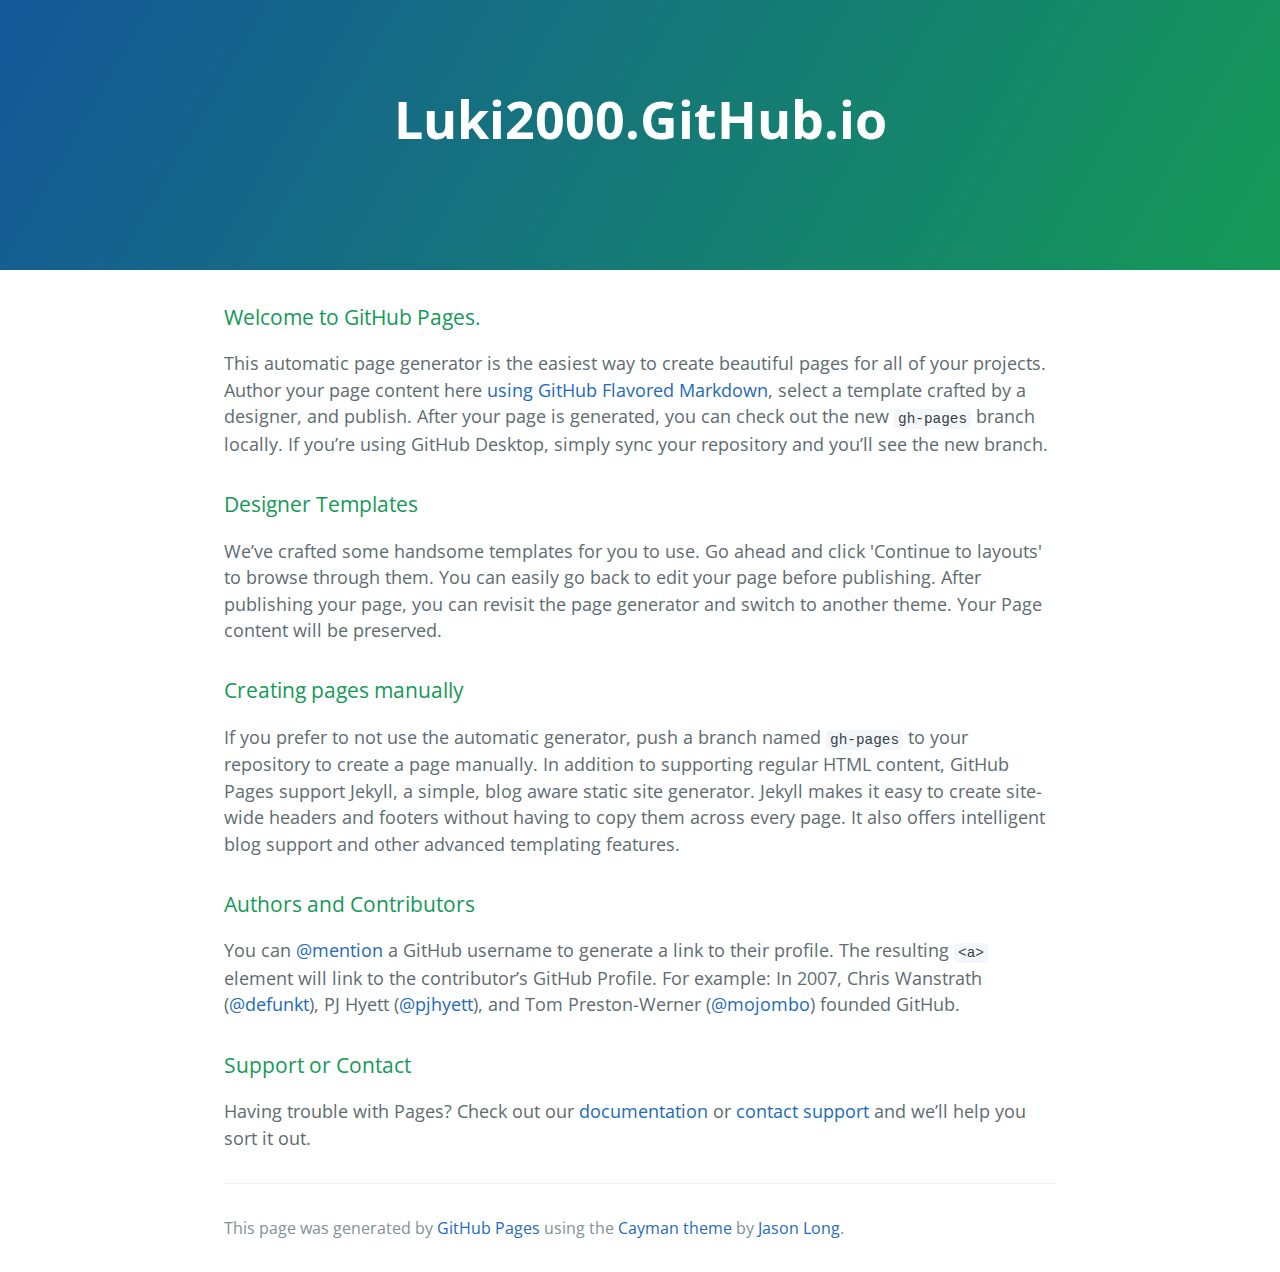
<file: index.html>
<!DOCTYPE html>
<html lang="en-us">
  <head>
    <meta charset="UTF-8">
    <title>Luki2000.GitHub.io by luki2000</title>
    <meta name="viewport" content="width=device-width, initial-scale=1">
    <link rel="stylesheet" type="text/css" href="stylesheets/normalize.css" media="screen">
    <link href='https://fonts.googleapis.com/css?family=Open+Sans:400,700' rel='stylesheet' type='text/css'>
    <link rel="stylesheet" type="text/css" href="stylesheets/stylesheet.css" media="screen">
    <link rel="stylesheet" type="text/css" href="stylesheets/github-light.css" media="screen">
  </head>
  <body>
    <section class="page-header">
      <h1 class="project-name">Luki2000.GitHub.io</h1>
      <h2 class="project-tagline"></h2>
    </section>

    <section class="main-content">
      <h3>
<a id="welcome-to-github-pages" class="anchor" href="#welcome-to-github-pages" aria-hidden="true"><span aria-hidden="true" class="octicon octicon-link"></span></a>Welcome to GitHub Pages.</h3>

<p>This automatic page generator is the easiest way to create beautiful pages for all of your projects. Author your page content here <a href="https://guides.github.com/features/mastering-markdown/">using GitHub Flavored Markdown</a>, select a template crafted by a designer, and publish. After your page is generated, you can check out the new <code>gh-pages</code> branch locally. If you’re using GitHub Desktop, simply sync your repository and you’ll see the new branch.</p>

<h3>
<a id="designer-templates" class="anchor" href="#designer-templates" aria-hidden="true"><span aria-hidden="true" class="octicon octicon-link"></span></a>Designer Templates</h3>

<p>We’ve crafted some handsome templates for you to use. Go ahead and click 'Continue to layouts' to browse through them. You can easily go back to edit your page before publishing. After publishing your page, you can revisit the page generator and switch to another theme. Your Page content will be preserved.</p>

<h3>
<a id="creating-pages-manually" class="anchor" href="#creating-pages-manually" aria-hidden="true"><span aria-hidden="true" class="octicon octicon-link"></span></a>Creating pages manually</h3>

<p>If you prefer to not use the automatic generator, push a branch named <code>gh-pages</code> to your repository to create a page manually. In addition to supporting regular HTML content, GitHub Pages support Jekyll, a simple, blog aware static site generator. Jekyll makes it easy to create site-wide headers and footers without having to copy them across every page. It also offers intelligent blog support and other advanced templating features.</p>

<h3>
<a id="authors-and-contributors" class="anchor" href="#authors-and-contributors" aria-hidden="true"><span aria-hidden="true" class="octicon octicon-link"></span></a>Authors and Contributors</h3>

<p>You can <a href="https://help.github.com/articles/basic-writing-and-formatting-syntax/#mentioning-users-and-teams" class="user-mention">@mention</a> a GitHub username to generate a link to their profile. The resulting <code>&lt;a&gt;</code> element will link to the contributor’s GitHub Profile. For example: In 2007, Chris Wanstrath (<a href="https://github.com/defunkt" class="user-mention">@defunkt</a>), PJ Hyett (<a href="https://github.com/pjhyett" class="user-mention">@pjhyett</a>), and Tom Preston-Werner (<a href="https://github.com/mojombo" class="user-mention">@mojombo</a>) founded GitHub.</p>

<h3>
<a id="support-or-contact" class="anchor" href="#support-or-contact" aria-hidden="true"><span aria-hidden="true" class="octicon octicon-link"></span></a>Support or Contact</h3>

<p>Having trouble with Pages? Check out our <a href="https://help.github.com/pages">documentation</a> or <a href="https://github.com/contact">contact support</a> and we’ll help you sort it out.</p>

      <footer class="site-footer">

        <span class="site-footer-credits">This page was generated by <a href="https://pages.github.com">GitHub Pages</a> using the <a href="https://github.com/jasonlong/cayman-theme">Cayman theme</a> by <a href="https://twitter.com/jasonlong">Jason Long</a>.</span>
      </footer>

    </section>

  
  </body>
</html>
</file>
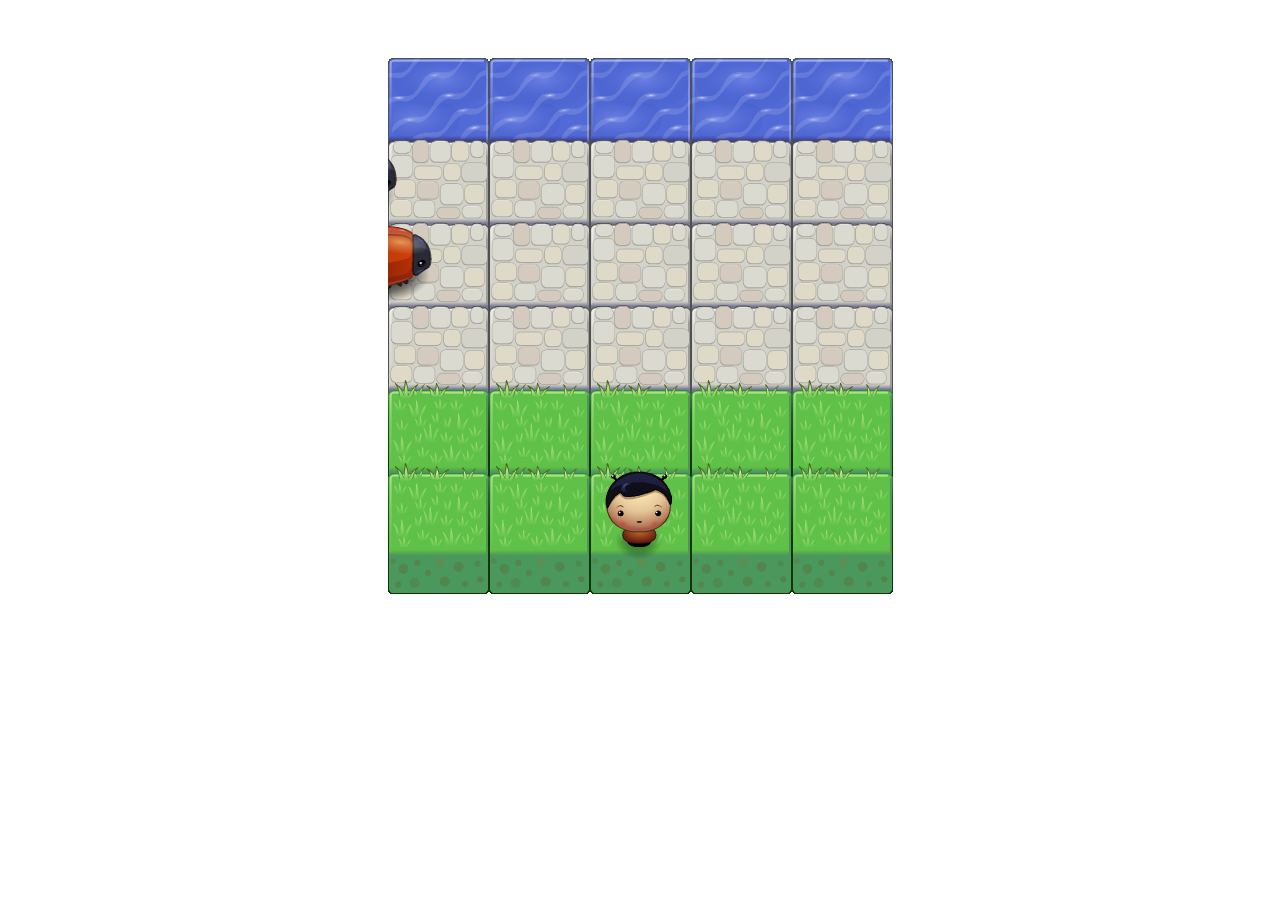
<file: Arcade-Classic-game-frogger/index.html>
<!DOCTYPE html>
<html>
<head>
    <meta charset="UTF-8">
    <title>Effective JavaScript: Frogger</title>
    <link rel="stylesheet" href="css/style.css">
</head>
<body>
    <script src="js/resources.js"></script>
    <script src="js/app.js"></script>
    <script src="js/engine.js"></script>
</body>
</html>
</file>
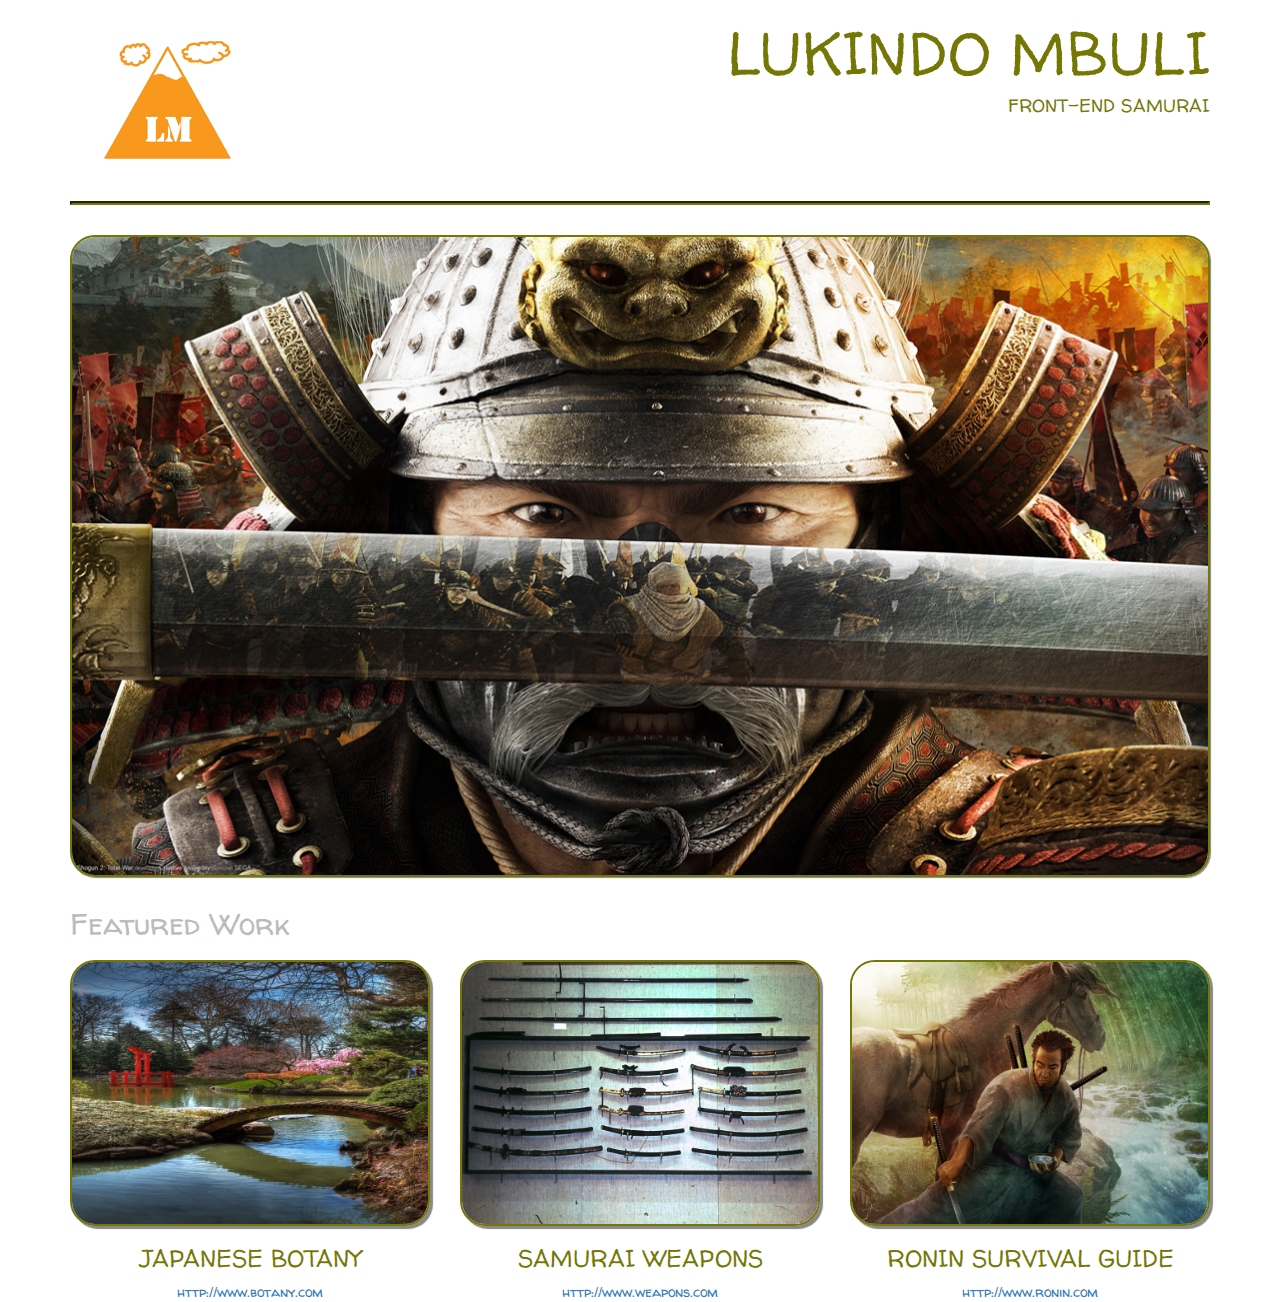
<file: Mockup-Portfolio-Site/index.html>
<!DOCTYPE html>
<html lang="en">
<head>
    <meta charset="utf-8">
    <meta content="IE=edge" http-equiv="X-UA-Compatible">
    <meta content="width=device-width, initial-scale=1" name="viewport">
    <link href="css/bootstrap.min.css" rel="stylesheet">
    <link href="css/style.css" rel="stylesheet">
    <script src="http://code.jquery.com/jquery-2.1.1.min.js">
    </script>
    <script src="js/bootstrap.min.js">
    </script>
    <script>
    // Picture element HTML5 shiv
    document.createElement( "picture" );
    </script>
    <script src="js/picturefill.min.js" async></script>
    <title>A Samurai's Portfolio</title>
    <link href="http://fonts.googleapis.com/css?family=Walter+Turncoat" rel="stylesheet" type="text/css">
</head>
<body>
    <article class="container">
        <div class="row">
            <div class="col-md-6 title-logo"><img alt="logo" src=
            "image/logo.png"></div>
            <div class="col-md-6 text-right text-uppercase">
                <h1 class="text-thin title-super">Lukindo Mbuli</h1>
                <h4>Front-End Samurai</h4>
            </div>
        </div>
        <div class="row">
            <div class="col-md-12">
                <hr>
            </div>
        </div>
        <section class="row">
            <div class="col-md-12"><img alt="Samurai Facing Battle" class=
            "img-responsive img-content" sizes="(min-width: 992px) 100vw" src=
            "image/samurai-small.jpg" srcset=
            "image/samurai.jpg 1140w, image/samurai-small.jpg 570w"></div>
        </section>
        <header class="row">
            <div class="col-md-12">
                <h2 class="text-muted">Featured Work</h2>
            </div>
        </header>
        <section class="row text-center">
            <div class="col-md-4">
                <img alt="Japanese Flowers" class=
                "img-responsive img-content img-project" data-target="#modal-1"
                data-toggle="modal" sizes="(min-width: 992px) 100vw, 33.33vw"
                src="image/garden-small.jpg" srcset=
                "image/garden.jpg 864w, image/garden-small.jpg 432w">
                <h3 class="text-uppercase">Japanese Botany</h3><a href=
                "#">http://www.botany.com</a>
            </div>
            <div class="col-md-4">
                <img alt="Various Samurai Swords" class=
                "img-responsive img-content img-project" data-target="#modal-1"
                data-toggle="modal" sizes="(min-width: 992px) 100vw, 33.33vw"
                src="image/weapons-small.jpg" srcset=
                "image/weapons.jpg 864w, image/weapons-small.jpg 432w">
                <h3 class="text-uppercase">Samurai Weapons</h3><a href=
                "#">http://www.weapons.com</a>
            </div>
            <div class="col-md-4">
                <img alt="Ronin & his horse by a lake" class=
                "img-responsive img-content img-project" data-target="#modal-1"
                data-toggle="modal" sizes="(min-width: 992px) 100vw, 33.33vw"
                src="image/ronin-small.jpg" srcset=
                "image/ronin.jpg 864w, image/ronin-small.jpg 432w">
                <h3 class="text-uppercase">Ronin Survival Guide</h3><a href=
                "#">http://www.ronin.com</a>
            </div>
        </section>
    </article>
    <div class="modal fade" id="modal-1" tabindex="-1">
        <div class="modal-dialog">
            <div class="modal-content">
                <div class="modal-header">
                    <button class="close pull-right" data-dismiss="modal" type=
                    "button"><span>&times;</span></button>
                    <h4 class="modal-title">Japanese Botany</h4>
                </div>
                <div class="modal-body">
                    <p>A Plethora of japenese plant seeds which served to
                    create wonderful gardens in the past, you can show off to
                    your neighbours with your very own accurate japenese
                    Garden!!!</p>
                </div>
                <div class="modal-footer">
                    <button class="btn btn-default" data-dismiss="modal" type=
                    "button">Close</button>
                </div>
            </div>
        </div>
    </div><!-- Modal 2 -->
    <div class="modal fade" id="modal-2" tabindex="-1">
        <div class="modal-dialog">
            <div class="modal-content">
                <div class="modal-header">
                    <button class="close pull-right" data-dismiss="modal" type=
                    "button"><span>&times;</span></button>
                    <h4 class="modal-title">Samurai Weapons</h4>
                </div>
                <div class="modal-body">
                    <p>Get to know what the real Samurai wielded as a weapon in
                    the name of the Shogunate. Seperate fact from fiction by
                    understanding what exactly a Samurai needed to efficiently
                    fight and protect their duty.</p>
                </div>
                <div class="modal-footer">
                    <button class="btn btn-default" data-dismiss="modal" type=
                    "button">Close</button>
                </div>
            </div>
        </div>
    </div><!-- Modal 3 -->
    <div class="modal fade" id="modal-3" tabindex="-1">
        <div class="modal-dialog">
            <div class="modal-content">
                <div class="modal-header">
                    <button class="close pull-right" data-dismiss="modal" type=
                    "button"><span>&times;</span></button>
                    <h4 class="modal-title">Ronin Survival Guide</h4>
                </div>
                <div class="modal-body">
                    <p>More in depth detail on how a Ronin survived during the
                    peace and war times. The basic essentials were not so easy
                    to come by.</p>
                </div>
                <div class="modal-footer">
                    <button class="btn btn-default" data-dismiss="modal" type=
                    "button">Close</button>
                </div>
            </div>
        </div>
    </div>
</body>
</html>
</file>
<file: stylesheets/stylesheet.css>
* {
  box-sizing: border-box; }

body {
  padding: 0;
  margin: 0;
  font-family: "Open Sans", "Helvetica Neue", Helvetica, Arial, sans-serif;
  font-size: 16px;
  line-height: 1.5;
  color: #606c71; }

a {
  color: #1e6bb8;
  text-decoration: none; }
  a:hover {
    text-decoration: underline; }

.btn {
  display: inline-block;
  margin-bottom: 1rem;
  color: rgba(255, 255, 255, 0.7);
  background-color: rgba(255, 255, 255, 0.08);
  border-color: rgba(255, 255, 255, 0.2);
  border-style: solid;
  border-width: 1px;
  border-radius: 0.3rem;
  transition: color 0.2s, background-color 0.2s, border-color 0.2s; }
  .btn + .btn {
    margin-left: 1rem; }

.btn:hover {
  color: rgba(255, 255, 255, 0.8);
  text-decoration: none;
  background-color: rgba(255, 255, 255, 0.2);
  border-color: rgba(255, 255, 255, 0.3); }

@media screen and (min-width: 64em) {
  .btn {
    padding: 0.75rem 1rem; } }

@media screen and (min-width: 42em) and (max-width: 64em) {
  .btn {
    padding: 0.6rem 0.9rem;
    font-size: 0.9rem; } }

@media screen and (max-width: 42em) {
  .btn {
    display: block;
    width: 100%;
    padding: 0.75rem;
    font-size: 0.9rem; }
    .btn + .btn {
      margin-top: 1rem;
      margin-left: 0; } }

.page-header {
  color: #fff;
  text-align: center;
  background-color: #159957;
  background-image: linear-gradient(120deg, #155799, #159957); }

@media screen and (min-width: 64em) {
  .page-header {
    padding: 5rem 6rem; } }

@media screen and (min-width: 42em) and (max-width: 64em) {
  .page-header {
    padding: 3rem 4rem; } }

@media screen and (max-width: 42em) {
  .page-header {
    padding: 2rem 1rem; } }

.project-name {
  margin-top: 0;
  margin-bottom: 0.1rem; }

@media screen and (min-width: 64em) {
  .project-name {
    font-size: 3.25rem; } }

@media screen and (min-width: 42em) and (max-width: 64em) {
  .project-name {
    font-size: 2.25rem; } }

@media screen and (max-width: 42em) {
  .project-name {
    font-size: 1.75rem; } }

.project-tagline {
  margin-bottom: 2rem;
  font-weight: normal;
  opacity: 0.7; }

@media screen and (min-width: 64em) {
  .project-tagline {
    font-size: 1.25rem; } }

@media screen and (min-width: 42em) and (max-width: 64em) {
  .project-tagline {
    font-size: 1.15rem; } }

@media screen and (max-width: 42em) {
  .project-tagline {
    font-size: 1rem; } }

.main-content :first-child {
  margin-top: 0; }
.main-content img {
  max-width: 100%; }
.main-content h1, .main-content h2, .main-content h3, .main-content h4, .main-content h5, .main-content h6 {
  margin-top: 2rem;
  margin-bottom: 1rem;
  font-weight: normal;
  color: #159957; }
.main-content p {
  margin-bottom: 1em; }
.main-content code {
  padding: 2px 4px;
  font-family: Consolas, "Liberation Mono", Menlo, Courier, monospace;
  font-size: 0.9rem;
  color: #383e41;
  background-color: #f3f6fa;
  border-radius: 0.3rem; }
.main-content pre {
  padding: 0.8rem;
  margin-top: 0;
  margin-bottom: 1rem;
  font: 1rem Consolas, "Liberation Mono", Menlo, Courier, monospace;
  color: #567482;
  word-wrap: normal;
  background-color: #f3f6fa;
  border: solid 1px #dce6f0;
  border-radius: 0.3rem; }
  .main-content pre > code {
    padding: 0;
    margin: 0;
    font-size: 0.9rem;
    color: #567482;
    word-break: normal;
    white-space: pre;
    background: transparent;
    border: 0; }
.main-content .highlight {
  margin-bottom: 1rem; }
  .main-content .highlight pre {
    margin-bottom: 0;
    word-break: normal; }
.main-content .highlight pre, .main-content pre {
  padding: 0.8rem;
  overflow: auto;
  font-size: 0.9rem;
  line-height: 1.45;
  border-radius: 0.3rem; }
.main-content pre code, .main-content pre tt {
  display: inline;
  max-width: initial;
  padding: 0;
  margin: 0;
  overflow: initial;
  line-height: inherit;
  word-wrap: normal;
  background-color: transparent;
  border: 0; }
  .main-content pre code:before, .main-content pre code:after, .main-content pre tt:before, .main-content pre tt:after {
    content: normal; }
.main-content ul, .main-content ol {
  margin-top: 0; }
.main-content blockquote {
  padding: 0 1rem;
  margin-left: 0;
  color: #819198;
  border-left: 0.3rem solid #dce6f0; }
  .main-content blockquote > :first-child {
    margin-top: 0; }
  .main-content blockquote > :last-child {
    margin-bottom: 0; }
.main-content table {
  display: block;
  width: 100%;
  overflow: auto;
  word-break: normal;
  word-break: keep-all; }
  .main-content table th {
    font-weight: bold; }
  .main-content table th, .main-content table td {
    padding: 0.5rem 1rem;
    border: 1px solid #e9ebec; }
.main-content dl {
  padding: 0; }
  .main-content dl dt {
    padding: 0;
    margin-top: 1rem;
    font-size: 1rem;
    font-weight: bold; }
  .main-content dl dd {
    padding: 0;
    margin-bottom: 1rem; }
.main-content hr {
  height: 2px;
  padding: 0;
  margin: 1rem 0;
  background-color: #eff0f1;
  border: 0; }

@media screen and (min-width: 64em) {
  .main-content {
    max-width: 64rem;
    padding: 2rem 6rem;
    margin: 0 auto;
    font-size: 1.1rem; } }

@media screen and (min-width: 42em) and (max-width: 64em) {
  .main-content {
    padding: 2rem 4rem;
    font-size: 1.1rem; } }

@media screen and (max-width: 42em) {
  .main-content {
    padding: 2rem 1rem;
    font-size: 1rem; } }

.site-footer {
  padding-top: 2rem;
  margin-top: 2rem;
  border-top: solid 1px #eff0f1; }

.site-footer-owner {
  display: block;
  font-weight: bold; }

.site-footer-credits {
  color: #819198; }

@media screen and (min-width: 64em) {
  .site-footer {
    font-size: 1rem; } }

@media screen and (min-width: 42em) and (max-width: 64em) {
  .site-footer {
    font-size: 1rem; } }

@media screen and (max-width: 42em) {
  .site-footer {
    font-size: 0.9rem; } }
</file>
<file: stylesheets/github-light.css>
/*
   Copyright 2014 GitHub Inc.

   Licensed under the Apache License, Version 2.0 (the "License");
   you may not use this file except in compliance with the License.
   You may obtain a copy of the License at

       http://www.apache.org/licenses/LICENSE-2.0

   Unless required by applicable law or agreed to in writing, software
   distributed under the License is distributed on an "AS IS" BASIS,
   WITHOUT WARRANTIES OR CONDITIONS OF ANY KIND, either express or implied.
   See the License for the specific language governing permissions and
   limitations under the License.

*/

.pl-c /* comment */ {
  color: #969896;
}

.pl-c1      /* constant, markup.raw, meta.diff.header, meta.module-reference, meta.property-name, support, support.constant, support.variable, variable.other.constant */,
.pl-s .pl-v /* string variable */ {
  color: #0086b3;
}

.pl-e  /* entity */,
.pl-en /* entity.name */ {
  color: #795da3;
}

.pl-s .pl-s1 /* string source */,
.pl-smi      /* storage.modifier.import, storage.modifier.package, storage.type.java, variable.other, variable.parameter.function */ {
  color: #333;
}

.pl-ent /* entity.name.tag */ {
  color: #63a35c;
}

.pl-k /* keyword, storage, storage.type */ {
  color: #a71d5d;
}

.pl-pds              /* punctuation.definition.string, string.regexp.character-class */,
.pl-s                /* string */,
.pl-s .pl-pse .pl-s1 /* string punctuation.section.embedded source */,
.pl-sr               /* string.regexp */,
.pl-sr .pl-cce       /* string.regexp constant.character.escape */,
.pl-sr .pl-sra       /* string.regexp string.regexp.arbitrary-repitition */,
.pl-sr .pl-sre       /* string.regexp source.ruby.embedded */ {
  color: #183691;
}

.pl-v /* variable */ {
  color: #ed6a43;
}

.pl-id /* invalid.deprecated */ {
  color: #b52a1d;
}

.pl-ii /* invalid.illegal */ {
  background-color: #b52a1d;
  color: #f8f8f8;
}

.pl-sr .pl-cce /* string.regexp constant.character.escape */ {
  color: #63a35c;
  font-weight: bold;
}

.pl-ml /* markup.list */ {
  color: #693a17;
}

.pl-mh        /* markup.heading */,
.pl-mh .pl-en /* markup.heading entity.name */,
.pl-ms        /* meta.separator */ {
  color: #1d3e81;
  font-weight: bold;
}

.pl-mq /* markup.quote */ {
  color: #008080;
}

.pl-mi /* markup.italic */ {
  color: #333;
  font-style: italic;
}

.pl-mb /* markup.bold */ {
  color: #333;
  font-weight: bold;
}

.pl-md /* markup.deleted, meta.diff.header.from-file */ {
  background-color: #ffecec;
  color: #bd2c00;
}

.pl-mi1 /* markup.inserted, meta.diff.header.to-file */ {
  background-color: #eaffea;
  color: #55a532;
}

.pl-mdr /* meta.diff.range */ {
  color: #795da3;
  font-weight: bold;
}

.pl-mo /* meta.output */ {
  color: #1d3e81;
}
</file>
<file: Arcade-Classic-game-frogger/css/style.css>
body {
    text-align: center;
}
</file>
<file: Mockup-Portfolio-Site/css/style.css>
body {
    font-family: "Walter Turncoat", cursive;
    color: #747704;
    font-weight: 300;
    -webkit-box-sizing: border-box;
    -moz-box-sizing: border-box;
    -ms-box-sizing: border-box;
    box-sizing: border-box;
    display: block;
}

nav,
a,
button {
    min-width: 40px;
    min-height: 40px;
}

.icon {
    float: left;
    border: none;
}

.text-muted {
    color: #bcbbbb;
}

.text-thin {
    font-weight: 100;
}

.title-super {
    font-size: 60px;
}

.title-logo {
    margin-top: 20px;
}

.img-content {
    margin: 10px auto;
    border: 2px solid #747704;
    border-radius: 25px;
    box-shadow: 1px 1px 1px #888;
}

.img-project {
    box-shadow: 3px 3px 1px #888;
    cursor: pointer;
}

.img-project:hover {
    -ms-transform: rotate(5deg);
/* IE 9 */
    -webkit-transform: rotate(5deg);
/* Safari */
    transform: rotate(5deg);
    transition: 1.5s;
    -webkit-backface-visibility: hidden;
/* fix for chrome to prevent the border from having a jagged at the end of the transform */
}

.img-project:not(:hover) {
    -ms-transform: rotate(0deg);
/* IE 9 */
    -webkit-transform: rotate(0deg);
/* Safari */
    transform: rotate(0deg);
    transition: 1.5s;
}

hr {
    border: 2px inset #747704;
}

/* Project images get too large in one column, this reduces their size */
@media screen and (max-width:992px) {
    .img-project {
        width: 50%;
        margin: 25px auto;
    }
}

/* align Featured Work title to the center */
@media screen and (max-width:993px) {
    h2 {
        text-align: center;
    }
}

/*tweeting fon-size that seem to over dominate the page */
@media screen and (max-width:590px) {
    h2 {
        font-size: 1.5em;
    }

    h3 {
        font-size: .75em;
    }
}
</file>
